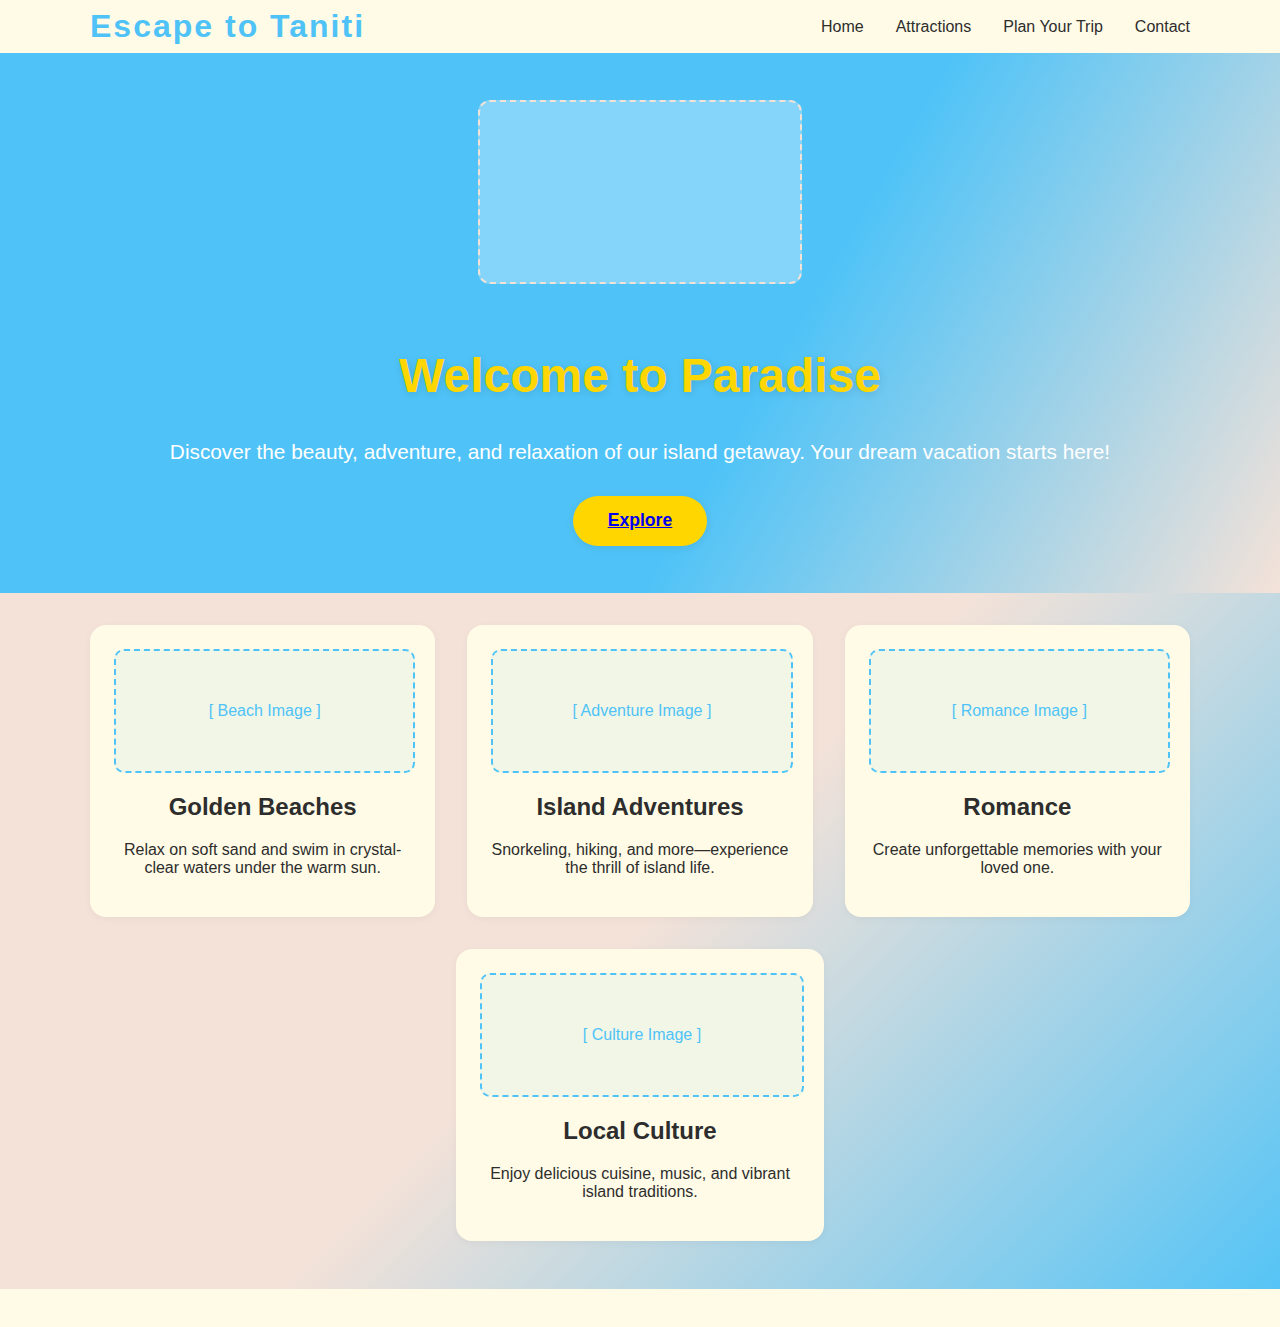
<file: index.html>
<!DOCTYPE html>
<html lang="en">
<head>
    <meta charset="UTF-8">
    <meta name="viewport" content="width=device-width, initial-scale=1.0">
    <title>Taniti Tourism - Homepage</title>
    <link rel="stylesheet" href="style.css">
</head>
<body>
    <header>
        <nav>
            <div class="logo">Escape to Taniti</div>
            <ul class="nav-links">
                <li><a href="index.html">Home</a></li>
                <li><a href="example-inner.html">Attractions</a></li>
                <li><a href="example-inner.html">Plan Your Trip</a></li>
                <li><a href="example-inner.html">Contact</a></li>
            </ul>
        </nav>
    </header>
    <section class="hero">
        <div class="hero-img"></div>
        <h1>Welcome to Paradise</h1>
        <p>Discover the beauty, adventure, and relaxation of our island getaway. Your dream vacation starts here!</p>
        <button class="cta-btn" ><a href="explore.html">Explore</a></button>
    </section>
    <main>
        <section class="features">
            <div class="feature">
                <div class="feature-img">[ Beach Image ]</div>
                <h2>Golden Beaches</h2>
                <p>Relax on soft sand and swim in crystal-clear waters under the warm sun.</p>
            </div>
            <div class="feature">
                <div class="feature-img">[ Adventure Image ]</div>
                <h2>Island Adventures</h2>
                <p>Snorkeling, hiking, and more—experience the thrill of island life.</p>
                
            </div>
                    <div class="feature">
                <div class="feature-img">[ Romance Image ]</div>
                <h2>Romance</h2>
                <p>Create unforgettable memories with your loved one.</p>
                
            </div>
            <div class="feature">
                <div class="feature-img">[ Culture Image ]</div>
                <h2>Local Culture</h2>
                <p>Enjoy delicious cuisine, music, and vibrant island traditions.</p>
            </div>
        </section>
    </main>
    <footer>
    </footer>
</body>
</html>
</file>
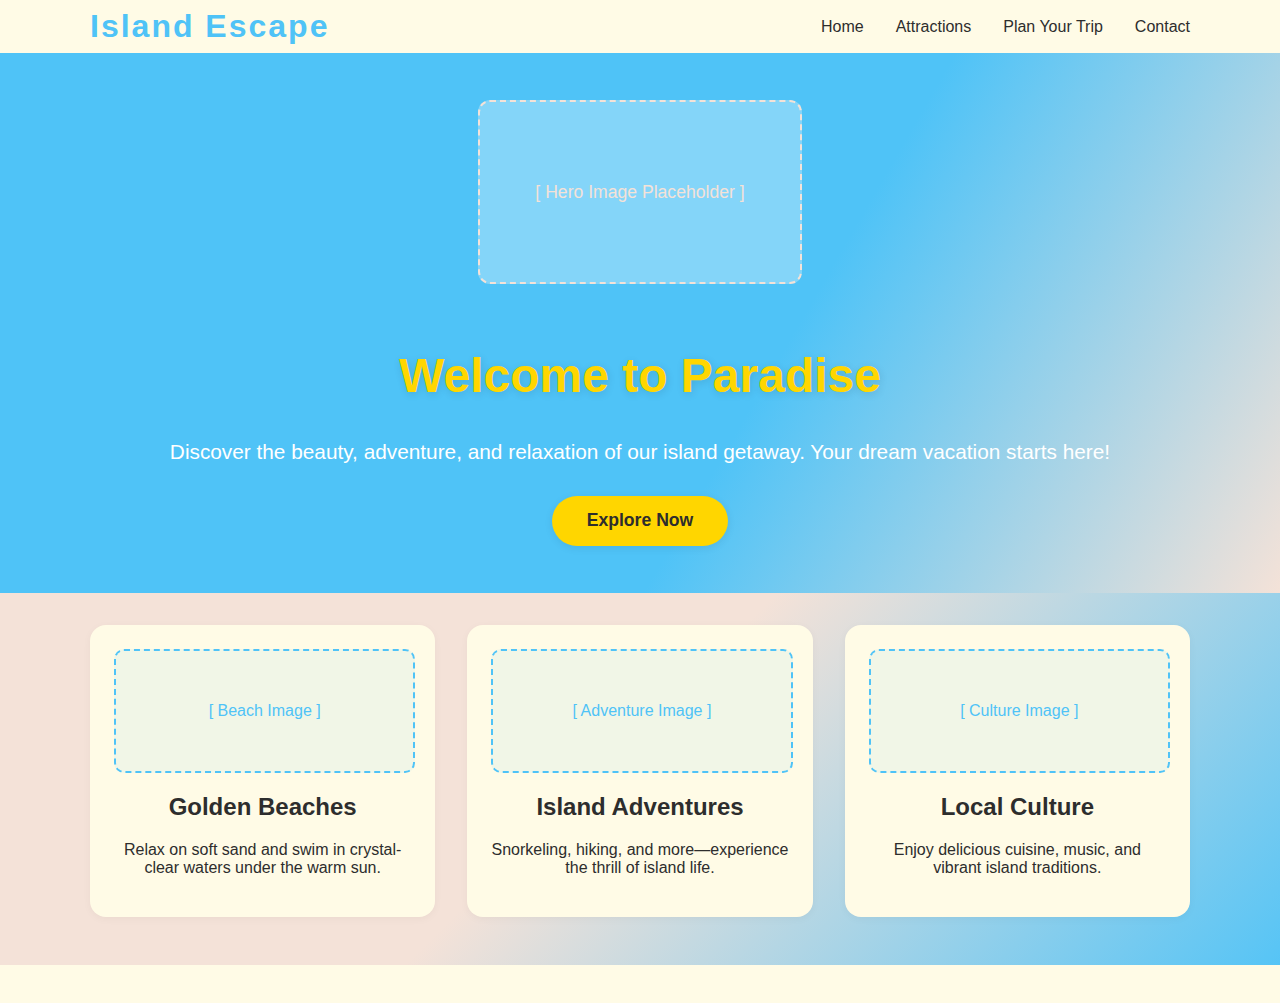
<file: interactive-prototype/index.html>
<!DOCTYPE html>
<html lang="en">
<head>
    <meta charset="UTF-8">
    <meta name="viewport" content="width=device-width, initial-scale=1.0">
    <title>Taniti Tourism - Homepage</title>
    <link rel="stylesheet" href="style.css">
</head>
<body>
    <header>
        <nav>
            <div class="logo">Island Escape</div>
            <ul class="nav-links">
                <li><a href="#">Home</a></li>
                <li><a href="#">Attractions</a></li>
                <li><a href="#">Plan Your Trip</a></li>
                <li><a href="#">Contact</a></li>
            </ul>
        </nav>
    </header>
    <section class="hero">
        <div class="hero-img">[ Hero Image Placeholder ]</div>
        <h1>Welcome to Paradise</h1>
        <p>Discover the beauty, adventure, and relaxation of our island getaway. Your dream vacation starts here!</p>
        <button class="cta-btn">Explore Now</button>
    </section>
    <main>
        <section class="features">
            <div class="feature">
                <div class="feature-img">[ Beach Image ]</div>
                <h2>Golden Beaches</h2>
                <p>Relax on soft sand and swim in crystal-clear waters under the warm sun.</p>
            </div>
            <div class="feature">
                <div class="feature-img">[ Adventure Image ]</div>
                <h2>Island Adventures</h2>
                <p>Snorkeling, hiking, and more—experience the thrill of island life.</p>
            </div>
            <div class="feature">
                <div class="feature-img">[ Culture Image ]</div>
                <h2>Local Culture</h2>
                <p>Enjoy delicious cuisine, music, and vibrant island traditions.</p>
            </div>
        </section>
    </main>
    <footer>
    </footer>
</body>
</html>
</file>
<file: style.css>
:root {
            --sand: #f4e2d8;
            --water: #4fc3f7;
            --sun: #ffd600;
            --text: #2d2d2d;
            --nav-bg: #fffbe6;
        }
        body {
            margin: 0;
            font-family: 'Segoe UI', Arial, sans-serif;
            background: linear-gradient(135deg, var(--sand) 60%, var(--water) 100%);
            color: var(--text);
        }
        header {
            background: var(--nav-bg);
            box-shadow: 0 2px 8px rgba(0,0,0,0.04);
            padding: 0.5rem 0;
        }
        nav {
            display: flex;
            justify-content: space-between;
            align-items: center;
            max-width: 1100px;
            margin: 0 auto;
            padding: 0 2rem;
        }
        .logo {
            font-size: 2rem;
            font-weight: bold;
            color: var(--water);
            letter-spacing: 2px;
        }
        ul.nav-links {
            list-style: none;
            display: flex;
            gap: 2rem;
            margin: 0;
            padding: 0;
        }
        ul.nav-links li a {
            text-decoration: none;
            color: var(--text);
            font-weight: 500;
            transition: color 0.2s;
        }
        ul.nav-links li a:hover {
            color: var(--sun);
        }
        .hero {
            display: flex;
            flex-direction: column;
            align-items: center;
            justify-content: center;
            min-height: 60vh;
            text-align: center;
            background: linear-gradient(120deg, var(--water) 60%, var(--sand) 100%);
            color: #fff;
            position: relative;
        }
        .hero h1 {
            font-size: 3rem;
            margin-bottom: 1rem;
            color: var(--sun);
            text-shadow: 1px 2px 8px rgba(0,0,0,0.12);
        }
        .hero p {
            font-size: 1.3rem;
            margin-bottom: 2rem;
        }
        .hero .hero-img {
            width: 320px;
            height: 180px;
            background: rgba(255,255,255,0.3);
            border: 2px dashed var(--sand);
            border-radius: 12px;
            display: flex;
            align-items: center;
            justify-content: center;
            color: var(--sand);
            font-size: 1.1rem;
            margin: 0 auto 2rem auto;
        }
        .cta-btn {
            background: var(--sun);
            color: var(--text);
            border: none;
            padding: 0.9rem 2.2rem;
            border-radius: 30px;
            font-size: 1.1rem;
            font-weight: bold;
            cursor: pointer;
            box-shadow: 0 2px 8px rgba(0,0,0,0.08);
            transition: background 0.2s;
        }
        .cta-btn:hover {
            background: #ffe066;
        }
        main {
            max-width: 1100px;
            margin: 2rem auto;
            padding: 0 2rem;
        }
        .features {
            display: flex;
            flex-wrap: wrap;
            gap: 2rem;
            justify-content: center;
        }
        .feature {
            background: #fffbe6;
            border-radius: 16px;
            box-shadow: 0 2px 8px rgba(0,0,0,0.04);
            flex: 1 1 260px;
            min-width: 260px;
            max-width: 320px;
            padding: 1.5rem;
            text-align: center;
        }
        .feature .feature-img {
            width: 100%;
            height: 120px;
            background: rgba(79,195,247,0.08);
            border: 2px dashed var(--water);
            border-radius: 10px;
            margin-bottom: 1rem;
            display: flex;
            align-items: center;
            justify-content: center;
            color: var(--water);
            font-size: 1rem;
        }
        footer {
            background: var(--nav-bg);
            text-align: center;
            padding: 1.2rem 0;
            color: #888;
            margin-top: 3rem;
        }
        @media (max-width: 800px) {
            .features {
                flex-direction: column;
                gap: 1.2rem;
            }
            nav {
                flex-direction: column;
                gap: 1rem;
            }
        }
</file>
<file: interactive-prototype/style.css>
:root {
            --sand: #f4e2d8;
            --water: #4fc3f7;
            --sun: #ffd600;
            --text: #2d2d2d;
            --nav-bg: #fffbe6;
        }
        body {
            margin: 0;
            font-family: 'Segoe UI', Arial, sans-serif;
            background: linear-gradient(135deg, var(--sand) 60%, var(--water) 100%);
            color: var(--text);
        }
        header {
            background: var(--nav-bg);
            box-shadow: 0 2px 8px rgba(0,0,0,0.04);
            padding: 0.5rem 0;
        }
        nav {
            display: flex;
            justify-content: space-between;
            align-items: center;
            max-width: 1100px;
            margin: 0 auto;
            padding: 0 2rem;
        }
        .logo {
            font-size: 2rem;
            font-weight: bold;
            color: var(--water);
            letter-spacing: 2px;
        }
        ul.nav-links {
            list-style: none;
            display: flex;
            gap: 2rem;
            margin: 0;
            padding: 0;
        }
        ul.nav-links li a {
            text-decoration: none;
            color: var(--text);
            font-weight: 500;
            transition: color 0.2s;
        }
        ul.nav-links li a:hover {
            color: var(--sun);
        }
        .hero {
            display: flex;
            flex-direction: column;
            align-items: center;
            justify-content: center;
            min-height: 60vh;
            text-align: center;
            background: linear-gradient(120deg, var(--water) 60%, var(--sand) 100%);
            color: #fff;
            position: relative;
        }
        .hero h1 {
            font-size: 3rem;
            margin-bottom: 1rem;
            color: var(--sun);
            text-shadow: 1px 2px 8px rgba(0,0,0,0.12);
        }
        .hero p {
            font-size: 1.3rem;
            margin-bottom: 2rem;
        }
        .hero .hero-img {
            width: 320px;
            height: 180px;
            background: rgba(255,255,255,0.3);
            border: 2px dashed var(--sand);
            border-radius: 12px;
            display: flex;
            align-items: center;
            justify-content: center;
            color: var(--sand);
            font-size: 1.1rem;
            margin: 0 auto 2rem auto;
        }
        .cta-btn {
            background: var(--sun);
            color: var(--text);
            border: none;
            padding: 0.9rem 2.2rem;
            border-radius: 30px;
            font-size: 1.1rem;
            font-weight: bold;
            cursor: pointer;
            box-shadow: 0 2px 8px rgba(0,0,0,0.08);
            transition: background 0.2s;
        }
        .cta-btn:hover {
            background: #ffe066;
        }
        main {
            max-width: 1100px;
            margin: 2rem auto;
            padding: 0 2rem;
        }
        .features {
            display: flex;
            flex-wrap: wrap;
            gap: 2rem;
            justify-content: center;
        }
        .feature {
            background: #fffbe6;
            border-radius: 16px;
            box-shadow: 0 2px 8px rgba(0,0,0,0.04);
            flex: 1 1 260px;
            min-width: 260px;
            max-width: 320px;
            padding: 1.5rem;
            text-align: center;
        }
        .feature .feature-img {
            width: 100%;
            height: 120px;
            background: rgba(79,195,247,0.08);
            border: 2px dashed var(--water);
            border-radius: 10px;
            margin-bottom: 1rem;
            display: flex;
            align-items: center;
            justify-content: center;
            color: var(--water);
            font-size: 1rem;
        }
        footer {
            background: var(--nav-bg);
            text-align: center;
            padding: 1.2rem 0;
            color: #888;
            margin-top: 3rem;
        }
        @media (max-width: 800px) {
            .features {
                flex-direction: column;
                gap: 1.2rem;
            }
            nav {
                flex-direction: column;
                gap: 1rem;
            }
        }
</file>
